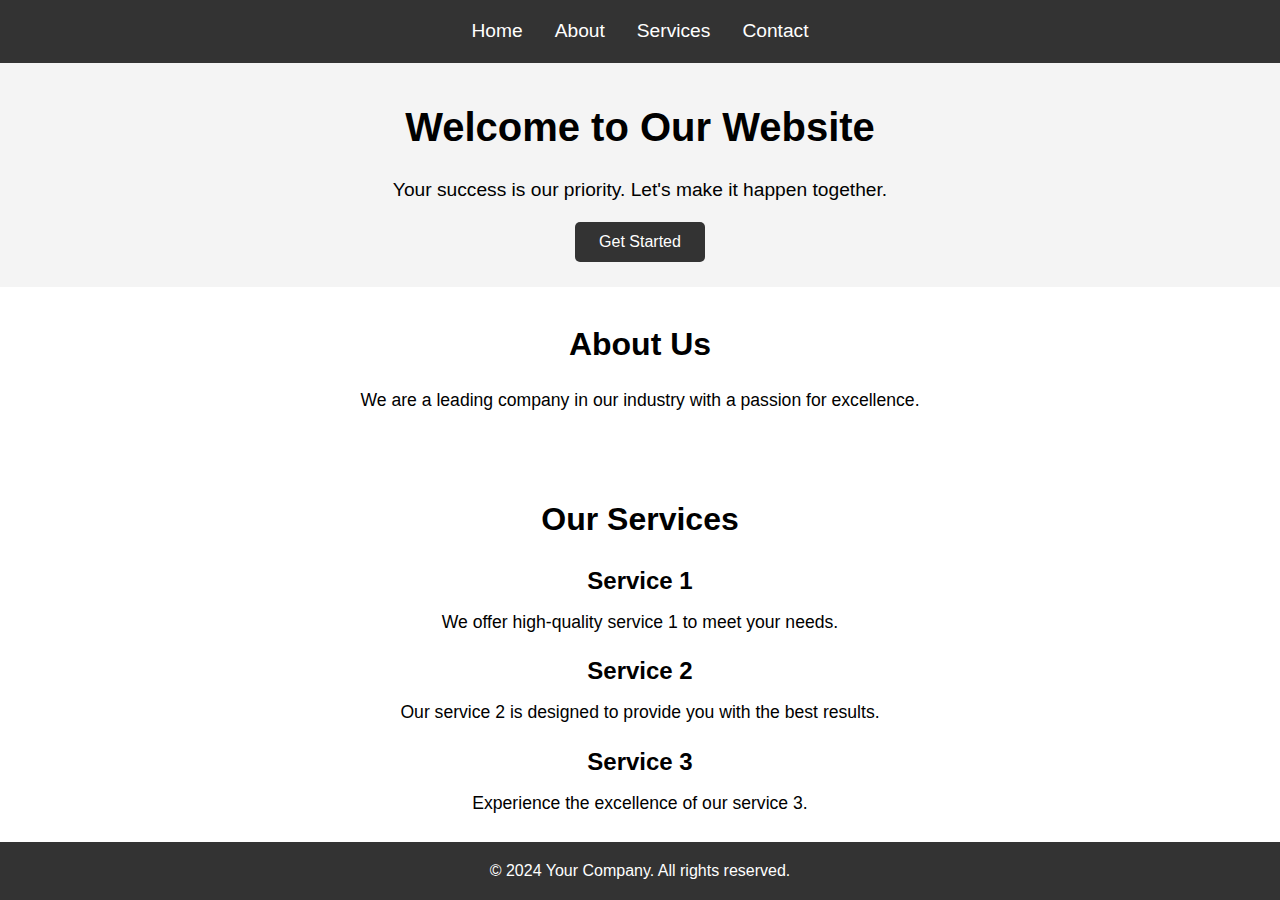
<file: task 1/index.html>
<!DOCTYPE html>
<html lang="en">
<head>
    <meta charset="UTF-8">
    <meta name="viewport" content="width=device-width, initial-scale=1.0">
    <title>Landing Page</title>
    <link rel="stylesheet" href="styles.css">
</head>
<body>
    <header>
        <nav>
            <ul>
                <li><a href="#home">Home</a></li>
                <li><a href="#about">About</a></li>
                <li><a href="#services">Services</a></li>
                <li><a href="#contact">Contact</a></li>
            </ul>
        </nav>
    </header>

    <section id="home">
        <h1>Welcome to Our Website</h1>
        <p>Your success is our priority. Let's make it happen together.</p>
        <a href="#contact" class="cta-button">Get Started</a>
    </section>

    <section id="about">
        <h2>About Us</h2>
        <p>We are a leading company in our industry with a passion for excellence.</p>
    </section>

    <section id="services">
        <h2>Our Services</h2>
        <div class="service-box">
            <h3>Service 1</h3>
            <p>We offer high-quality service 1 to meet your needs.</p>
        </div>
        <div class="service-box">
            <h3>Service 2</h3>
            <p>Our service 2 is designed to provide you with the best results.</p>
        </div>
        <div class="service-box">
            <h3>Service 3</h3>
            <p>Experience the excellence of our service 3.</p>
        </div>
    </section>

    <footer>
        <p>&copy; 2024 Your Company. All rights reserved.</p>
    </footer>
</body>
</html>
</file>
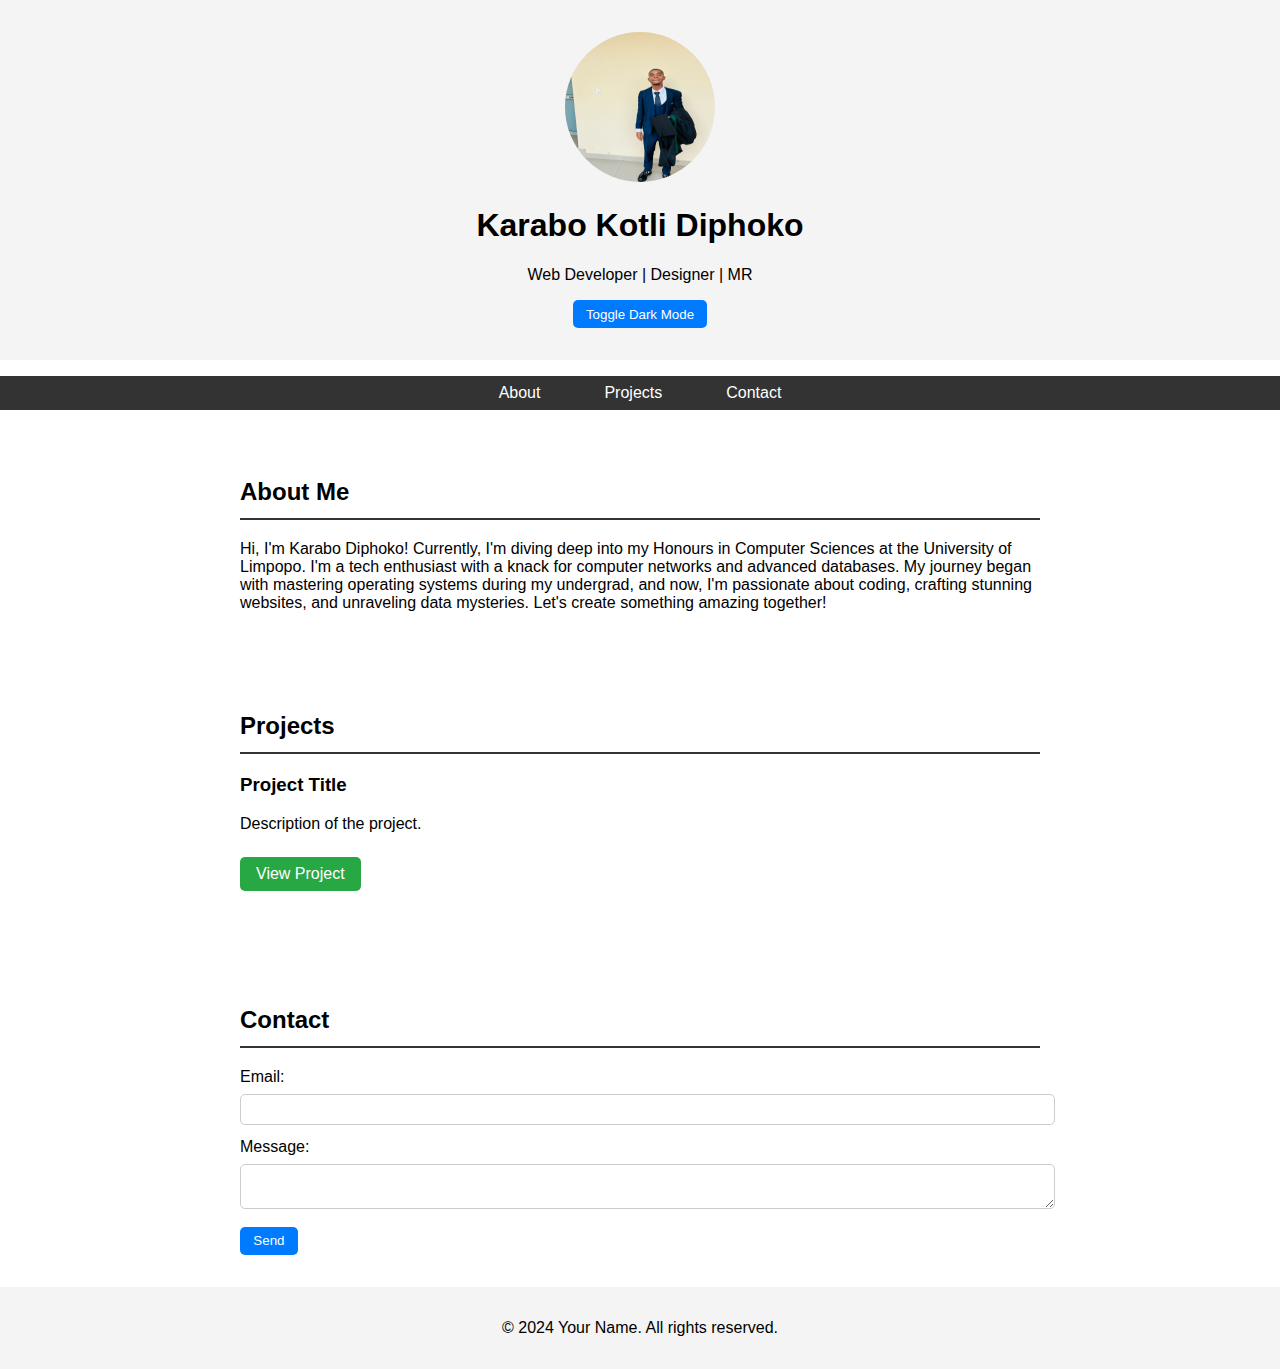
<file: task 2/index.html>
<!DOCTYPE html>
<html lang="en">
<head>
    <meta charset="UTF-8">
    <meta name="viewport" content="width=device-width, initial-scale=1.0">
    <title>Personal Portfolio</title>
    <link rel="stylesheet" href="styles.css">
</head>
<body>
    <header>
        <img src="MyPic.jpg" alt="Your Photo" class="profile-img">
        <h1>Karabo Kotli Diphoko</h1>
        <p>Web Developer | Designer | MR</p>
        <button id="darkModeToggle">Toggle Dark Mode</button>
    </header>

    <nav>
        <ul>
            <li><a href="#about">About</a></li>
            <li><a href="#projects">Projects</a></li>
            <li><a href="#contact">Contact</a></li>
        </ul>
    </nav>

    <section id="about">
        <h2>About Me</h2>
        <p>
            Hi, I'm Karabo Diphoko! Currently, I'm diving deep into my Honours in Computer Sciences at the University of Limpopo. I'm a tech enthusiast with a knack for computer networks and advanced databases. My journey began with mastering operating systems during my undergrad, and now, I'm passionate about coding, crafting stunning websites, and unraveling data mysteries. Let's create something amazing together!
        </p>
    </section>
    

    <section id="projects">
        <h2>Projects</h2>
        <div class="project">
            <h3>Project Title</h3>
            <p>Description of the project.</p>
            <a href="project-link">View Project</a>
        </div>
        <!-- Repeat the above block for more projects -->
    </section>

    <section id="contact">
        <h2>Contact</h2>
        <form id="contactForm">
            <label for="email">Email:</label>
            <input type="email" id="email" name="email" required>
            <label for="message">Message:</label>
            <textarea id="message" name="message" required></textarea>
            <button type="submit">Send</button>
        </form>
    </section>

    <footer>
        <p>&copy; 2024 Your Name. All rights reserved.</p>
    </footer>

    <script src="scripts.ts"></script>
</body>
</html>
</file>
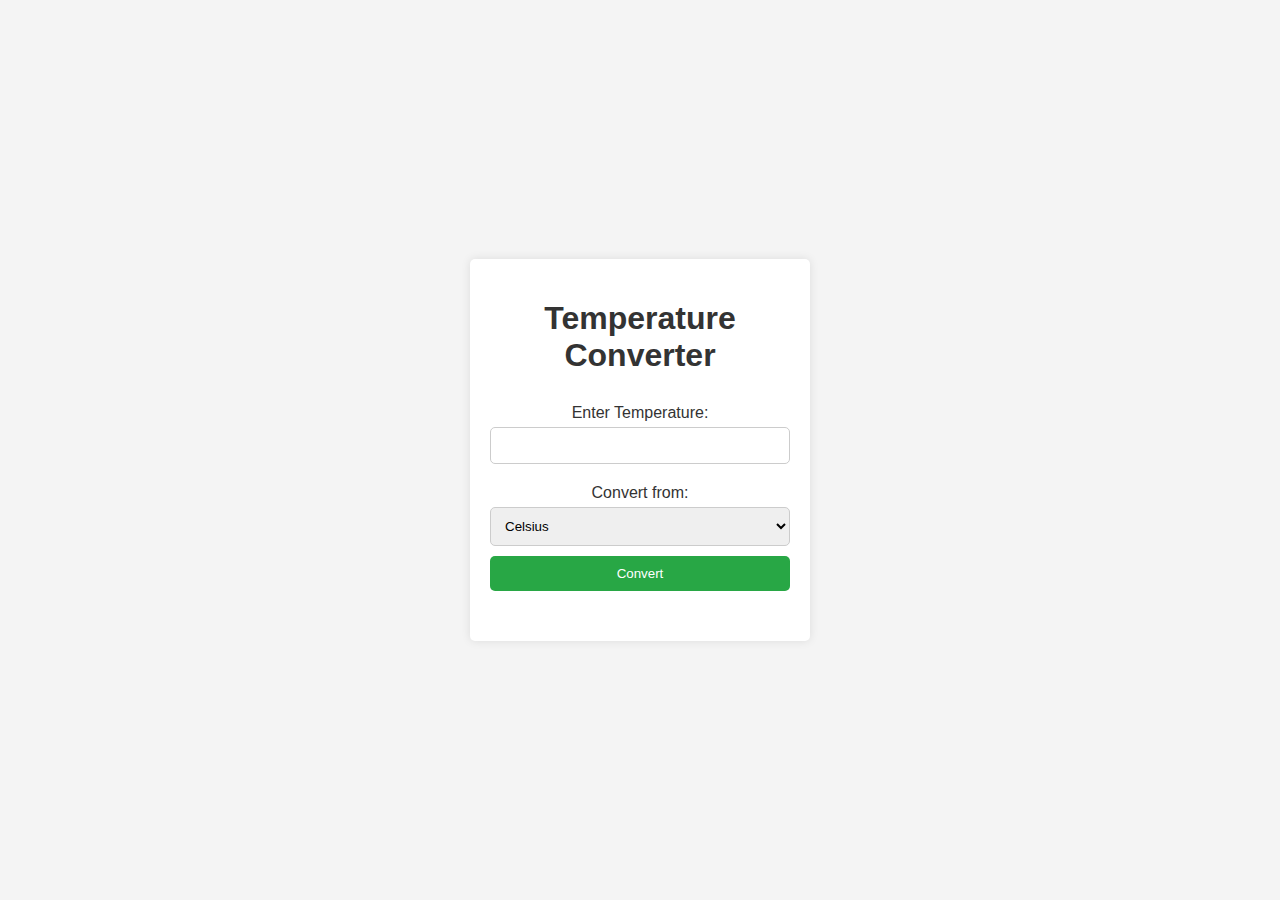
<file: task 3/index.html>
<!DOCTYPE html>
<html lang="en">
<head>
    <meta charset="UTF-8">
    <meta name="viewport" content="width=device-width, initial-scale=1.0">
    <title>Temperature Converter</title>
    <link rel="stylesheet" href="styles.css">
</head>
<body>
    <div class="container">
        <h1>Temperature Converter</h1>
        <form id="converter-form">
            <label for="temperature">Enter Temperature:</label>
            <input type="number" id="temperature" required>
            
            <label for="unit">Convert from:</label>
            <select id="unit">
                <option value="celsius">Celsius</option>
                <option value="fahrenheit">Fahrenheit</option>
                <option value="kelvin">Kelvin</option>
            </select>
            
            <button type="button" id="convert-button">Convert</button>
        </form>
        
        <div id="result"></div>
    </div>
    <script src="scripts.js"></script>
</body>
</html>
</file>
<file: task 1/styles.css>
* {
    box-sizing: border-box;
    margin: 0;
    padding: 0;
    font-family: Arial, sans-serif;
}

body {
    line-height: 1.6;
}

header {
    background: #333;
    color: #fff;
    padding: 1rem 0;
}

header nav ul {
    list-style: none;
    display: flex;
    justify-content: center;
}

header nav ul li {
    margin: 0 1rem;
}

header nav ul li a {
    color: #fff;
    text-decoration: none;
    font-size: 1.2rem;
}

header nav ul li a:hover {
    color: #ff6347;
}

section {
    padding: 2rem 1rem;
    text-align: center;
}

#home {
    background: #f4f4f4;
}

#home h1 {
    font-size: 2.5rem;
    margin-bottom: 1rem;
}

#home p {
    font-size: 1.2rem;
    margin-bottom: 1.5rem;
}

.cta-button {
    background: #333;
    color: #fff;
    padding: 0.7rem 1.5rem;
    text-decoration: none;
    font-size: 1rem;
    border-radius: 5px;
}

.cta-button:hover {
    background: #ff6347;
}

#about, #services {
    background: #fff;
}

#about h2, #services h2 {
    font-size: 2rem;
    margin-bottom: 1rem;
}

#about p, #services p {
    font-size: 1.1rem;
    margin-bottom: 1rem;
}

.service-box {
    margin: 1rem 0;
}

.service-box h3 {
    font-size: 1.5rem;
    margin-bottom: 0.5rem;
}

footer {
    background: #333;
    color: #fff;
    text-align: center;
    padding: 1rem 0;
    position: fixed;
    width: 100%;
    bottom: 0;
}
</file>
<file: task 2/styles.css>
body {
    font-family: Arial, sans-serif;
    margin: 0;
    padding: 0;
    box-sizing: border-box;
    transition: background-color 0.3s, color 0.3s;
}

header {
    text-align: center;
    background-color: #f4f4f4;
    padding: 2em 0;
}

.profile-img {
    width: 150px;
    height: 150px;
    border-radius: 50%;
}

nav ul {
    display: flex;
    justify-content: center;
    list-style: none;
    padding: 0;
    background-color: #333;
}

nav ul li {
    margin: 0 1em;
}

nav ul li a {
    text-decoration: none;
    color: #fff;
    padding: 0.5em 1em;
    display: block;
    transition: background-color 0.3s;
}

nav ul li a:hover {
    background-color: #555;
}

section {
    padding: 2em;
    max-width: 800px;
    margin: 0 auto;
}

h2 {
    border-bottom: 2px solid #333;
    padding-bottom: 0.5em;
}

.project {
    margin-bottom: 2em;
}

.project h3 {
    margin-top: 0;
}

footer {
    text-align: center;
    background-color: #f4f4f4;
    padding: 1em 0;
}

a {
    color: #007BFF;
    text-decoration: none;
}

a:hover {
    text-decoration: underline;
}

button, .project a, form button {
    padding: 0.5em 1em;
    border: none;
    border-radius: 5px;
    cursor: pointer;
    transition: background-color 0.3s;
}

button {
    background-color: #007BFF;
    color: #fff;
}

button:hover {
    background-color: #0056b3;
}

.project a {
    background-color: #28a745;
    color: #fff;
    display: inline-block;
    margin-top: 0.5em;
}

.project a:hover {
    background-color: #218838;
}

form label {
    display: block;
    margin-bottom: 0.5em;
}

form input, form textarea {
    width: 100%;
    padding: 0.5em;
    margin-bottom: 1em;
    border: 1px solid #ccc;
    border-radius: 5px;
}

form button {
    background-color: #007BFF;
    color: #fff;
}

form button:hover {
    background-color: #0056b3;
}

.dark-mode {
    background-color: #333;
    color: #f4f4f4;
}

.dark-mode header {
    background-color: #444;
}

.dark-mode footer {
    background-color: #444;
}

.dark-mode nav ul {
    background-color: #222;
}

.dark-mode nav ul li a {
    color: #f4f4f4;
}

.dark-mode nav ul li a:hover {
    background-color: #555;
}

.dark-mode button, .dark-mode .project a, .dark-mode form button {
    background-color: #444;
    color: #f4f4f4;
}

.dark-mode button:hover, .dark-mode .project a:hover, .dark-mode form button:hover {
    background-color: #666;
}
</file>
<file: task 3/styles.css>
/* styles.css */
body {
    font-family: Arial, sans-serif;
    background-color: #f4f4f4;
    color: #333;
    margin: 0;
    padding: 0;
    display: flex;
    justify-content: center;
    align-items: center;
    height: 100vh;
}

.container {
    background-color: #fff;
    padding: 20px;
    border-radius: 5px;
    box-shadow: 0 0 10px rgba(0, 0, 0, 0.1);
    width: 300px;
    text-align: center;
}

h1 {
    margin-bottom: 20px;
}

form {
    display: flex;
    flex-direction: column;
}

label {
    margin: 10px 0 5px;
}

input, select, button {
    padding: 10px;
    margin-bottom: 10px;
    border: 1px solid #ccc;
    border-radius: 5px;
}

button {
    background-color: #28a745;
    color: white;
    border: none;
    cursor: pointer;
}

button:hover {
    background-color: #218838;
}

#result {
    margin-top: 20px;
    font-size: 1.2em;
    font-weight: bold;
}
</file>
